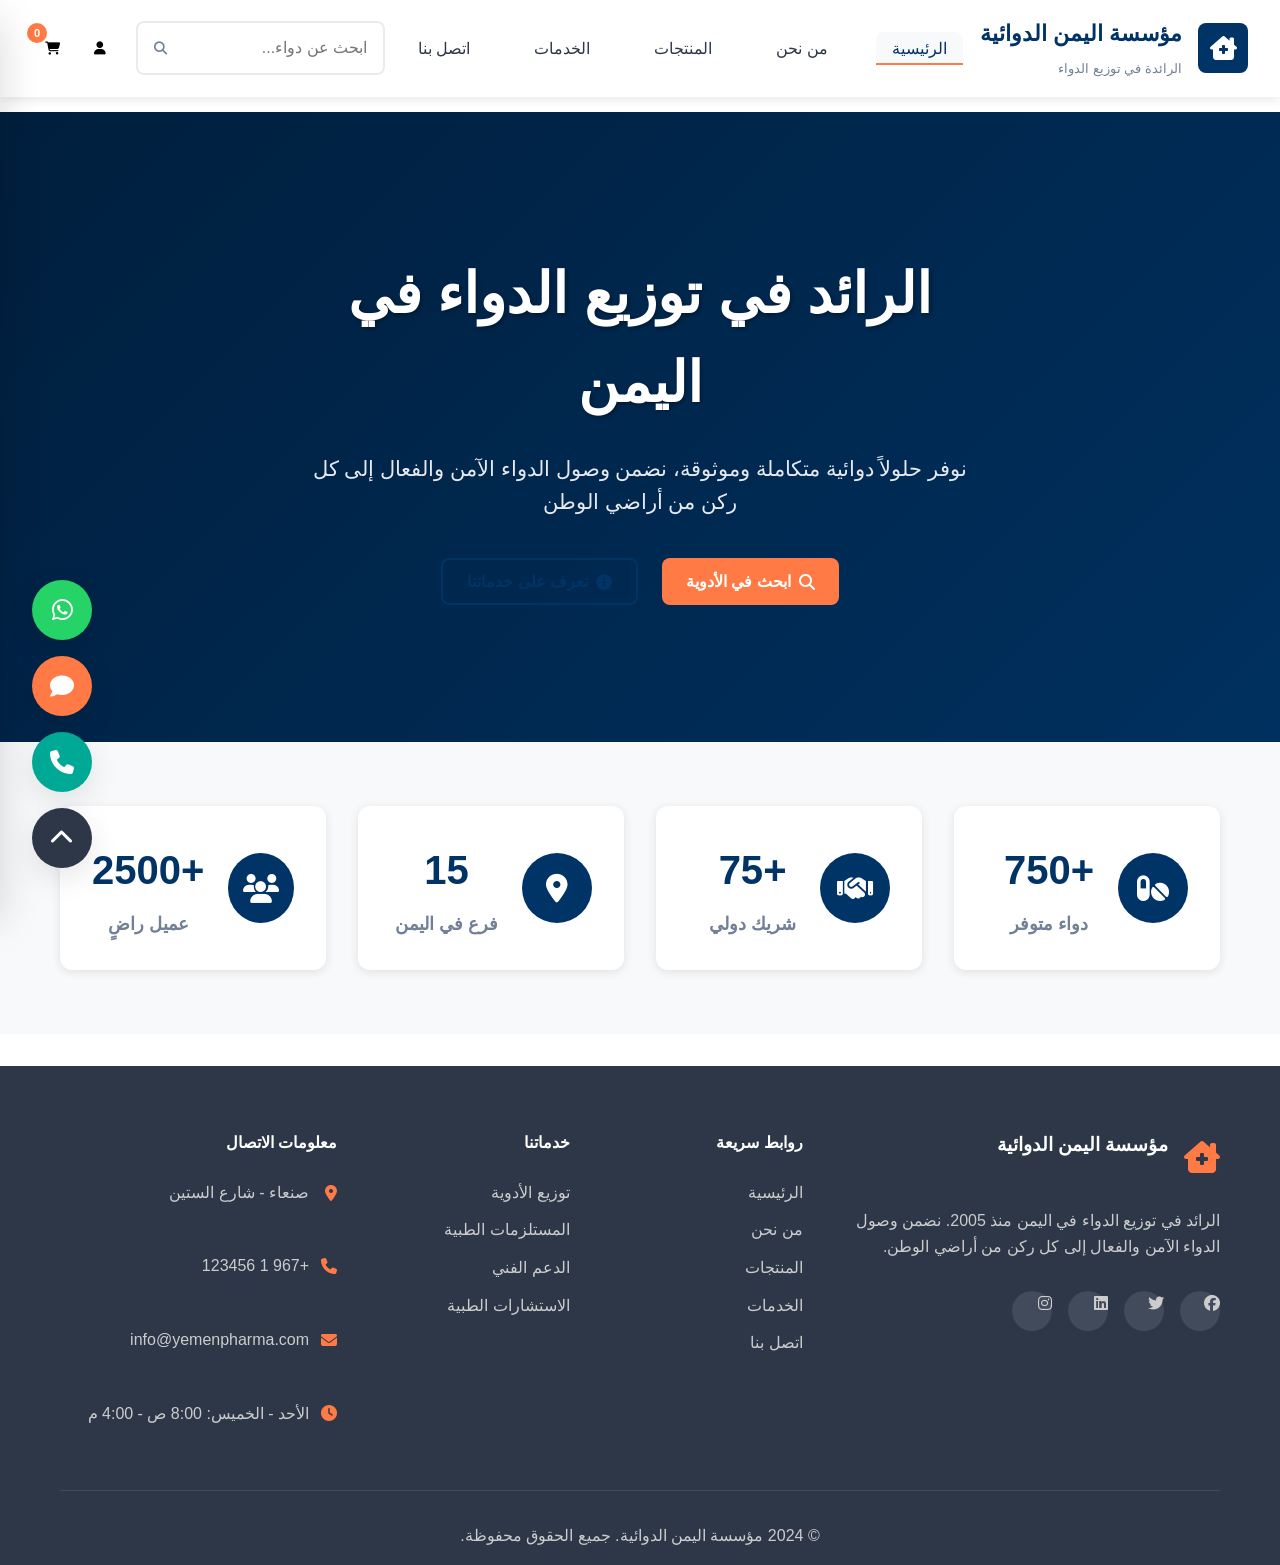
<file: index.html>
<!DOCTYPE html>
<html lang="ar" dir="rtl">
<head>
    <meta charset="UTF-8">
    <meta name="viewport" content="width=device-width, initial-scale=1.0">
    <title>مؤسسة اليمن الدوائية - الرائد في توزيع الدواء في اليمن</title>
    <meta name="description" content="مؤسسة اليمن الدوائية - توزيع الأدوية والمستلزمات الطبية في جميع أنحاء اليمن. أدوية مضمونة الجودة من شركات عالمية.">
    
    <!-- مكتبات -->
    <link rel="stylesheet" href="https://cdnjs.cloudflare.com/ajax/libs/font-awesome/6.4.0/css/all.min.css">
    <style>
        /* سيتم إضافة الأنماط هنا مؤقتاً حتى يتم تحميل CSS */
        .loading {
            position: fixed;
            top: 0;
            left: 0;
            width: 100%;
            height: 100%;
            background: white;
            display: flex;
            justify-content: center;
            align-items: center;
            z-index: 9999;
        }
    </style>
</head>
<body>
    <!-- شاشة التحميل -->
    <div class="loading" id="loading">
        <div style="text-align: center;">
            <div style="width: 60px; height: 60px; border: 4px solid #f3f3f3; border-top: 4px solid #003366; border-radius: 50%; animation: spin 1s linear infinite; margin: 0 auto 20px;"></div>
            <p>جاري تحميل مؤسسة اليمن الدوائية...</p>
        </div>
    </div>

    <!-- شريط التنقل -->
    <nav class="navbar" id="navbar">
        <div class="nav-container">
            <div class="logo">
                <div class="logo-icon">
                    <i class="fas fa-clinic-medical"></i>
                </div>
                <div class="logo-text">
                    <h1>مؤسسة اليمن الدوائية</h1>
                    <span>الرائدة في توزيع الدواء</span>
                </div>
            </div>
            
            <ul class="nav-links" id="navLinks">
                <li><a href="#home" class="nav-link active" data-section="home">الرئيسية</a></li>
                <li><a href="#about" class="nav-link" data-section="about">من نحن</a></li>
                <li><a href="#products" class="nav-link" data-section="products">المنتجات</a></li>
                <li><a href="#services" class="nav-link" data-section="services">الخدمات</a></li>
                <li><a href="#contact" class="nav-link" data-section="contact">اتصل بنا</a></li>
            </ul>

            <div class="nav-actions">
                <div class="search-box">
                    <input type="text" id="globalSearch" placeholder="ابحث عن دواء...">
                    <button class="search-btn"><i class="fas fa-search"></i></button>
                </div>
                <div class="nav-buttons">
                    <button class="nav-btn" id="userBtn">
                        <i class="fas fa-user"></i>
                    </button>
                    <button class="nav-btn cart-btn" id="cartBtn">
                        <i class="fas fa-shopping-cart"></i>
                        <span class="cart-badge" id="cartBadge">0</span>
                    </button>
                </div>
                <button class="mobile-menu" id="mobileMenu">
                    <i class="fas fa-bars"></i>
                </button>
            </div>
        </div>
    </nav>

    <!-- سلة المشتريات -->
    <div class="cart-sidebar" id="cartSidebar">
        <div class="cart-header">
            <h3><i class="fas fa-shopping-cart"></i> سلة المشتريات</h3>
            <button class="close-btn" id="closeCart">&times;</button>
        </div>
        <div class="cart-body">
            <div class="cart-items" id="cartItems">
                <!-- سيتم ملؤه بالجافاسكريبت -->
            </div>
            <div class="cart-summary">
                <div class="summary-row">
                    <span>المجموع:</span>
                    <span id="cartSubtotal">0 ريال</span>
                </div>
                <div class="summary-row">
                    <span>رسوم الشحن:</span>
                    <span id="cartShipping">0 ريال</span>
                </div>
                <div class="summary-row total">
                    <span>الإجمالي:</span>
                    <span id="cartTotal">0 ريال</span>
                </div>
                <button class="btn btn-primary checkout-btn" id="checkoutBtn">
                    <i class="fas fa-credit-card"></i> إتمام الشراء
                </button>
            </div>
        </div>
    </div>

    <!-- المحتوى الرئيسي -->
    <main class="main-content">
        <!-- قسم الرئيسية -->
        <section id="home" class="section active">
            <div class="hero">
                <div class="hero-background">
                    <div class="hero-overlay"></div>
                </div>
                <div class="hero-content">
                    <div class="container">
                        <h1 class="hero-title">الرائد في توزيع الدواء في اليمن</h1>
                        <p class="hero-description">نوفر حلولاً دوائية متكاملة وموثوقة، نضمن وصول الدواء الآمن والفعال إلى كل ركن من أراضي الوطن</p>
                        <div class="hero-actions">
                            <button class="btn btn-primary" onclick="showSection('products')">
                                <i class="fas fa-search"></i> ابحث في الأدوية
                            </button>
                            <button class="btn btn-secondary" onclick="showSection('about')">
                                <i class="fas fa-info-circle"></i> تعرف على خدماتنا
                            </button>
                        </div>
                    </div>
                </div>
            </div>

            <!-- الإحصائيات -->
            <div class="stats-section">
                <div class="container">
                    <div class="stats-grid">
                        <div class="stat-card">
                            <div class="stat-icon">
                                <i class="fas fa-pills"></i>
                            </div>
                            <div class="stat-content">
                                <h3>+750</h3>
                                <p>دواء متوفر</p>
                            </div>
                        </div>
                        <div class="stat-card">
                            <div class="stat-icon">
                                <i class="fas fa-handshake"></i>
                            </div>
                            <div class="stat-content">
                                <h3>+75</h3>
                                <p>شريك دولي</p>
                            </div>
                        </div>
                        <div class="stat-card">
                            <div class="stat-icon">
                                <i class="fas fa-map-marker-alt"></i>
                            </div>
                            <div class="stat-content">
                                <h3>15</h3>
                                <p>فرع في اليمن</p>
                            </div>
                        </div>
                        <div class="stat-card">
                            <div class="stat-icon">
                                <i class="fas fa-users"></i>
                            </div>
                            <div class="stat-content">
                                <h3>+2500</h3>
                                <p>عميل راضٍ</p>
                            </div>
                        </div>
                    </div>
                </div>
            </div>
        </section>

        <!-- قسم من نحن -->
        <section id="about" class="section">
            <div class="container">
                <h2 class="section-title">من نحن</h2>
                <div class="about-content">
                    <div class="about-text">
                        <p class="about-description">
                            مؤسسة اليمن الدوائية هي الرائدة في مجال توزيع الأدوية والمستلزمات الطبية في الجمهورية اليمنية. 
                            نعمل منذ عام 2005 على توفير أدوية مضمونة الجودة من شركات عالمية مرموقة.
                        </p>
                        <div class="features-grid">
                            <div class="feature-item">
                                <i class="fas fa-check-circle"></i>
                                <span>تراخيص معتمدة من وزارة الصحة</span>
                            </div>
                            <div class="feature-item">
                                <i class="fas fa-check-circle"></i>
                                <span>شهادات جودة عالمية (ISO 9001)</span>
                            </div>
                            <div class="feature-item">
                                <i class="fas fa-check-circle"></i>
                                <span>فريق طبي متخصص</span>
                            </div>
                            <div class="feature-item">
                                <i class="fas fa-check-circle"></i>
                                <span>نظام توزيع يغطي جميع المحافظات</span>
                            </div>
                        </div>
                    </div>
                </div>
            </div>
        </section>

        <!-- قسم المنتجات -->
        <section id="products" class="section">
            <div class="container">
                <h2 class="section-title">منتجاتنا الدوائية</h2>
                
                <!-- شريط البحث والتصفية -->
                <div class="products-controls">
                    <div class="search-container">
                        <div class="search-box">
                            <input type="text" id="productSearch" placeholder="ابحث عن دواء أو منتج...">
                            <button class="search-btn" onclick="searchProducts()">
                                <i class="fas fa-search"></i>
                            </button>
                        </div>
                    </div>
                    
                    <div class="filters-container">
                        <select id="categoryFilter" class="filter-select" onchange="filterProducts()">
                            <option value="">جميع الفئات</option>
                            <option value="مضادات حيوية">مضادات حيوية</option>
                            <option value="مسكنات">مسكنات</option>
                            <option value="مستلزمات طبية">مستلزمات طبية</option>
                            <option value="فيتامينات">فيتامينات</option>
                            <option value="أدوية مزمنة">أدوية مزمنة</option>
                        </select>
                        
                        <select id="sortFilter" class="filter-select" onchange="sortProducts()">
                            <option value="name">الترتيب بالأسم</option>
                            <option value="price">الترتيب بالسعر</option>
                            <option value="category">الترتيب بالفئة</option>
                        </select>
                    </div>
                </div>

                <!-- شبكة المنتجات -->
                <div class="products-grid" id="productsGrid">
                    <!-- سيتم ملؤه بالجافاسكريبت -->
                </div>
            </div>
        </section>

        <!-- قسم الخدمات -->
        <section id="services" class="section">
            <div class="container">
                <h2 class="section-title">خدماتنا</h2>
                <div class="services-grid">
                    <div class="service-card">
                        <div class="service-icon">
                            <i class="fas fa-truck"></i>
                        </div>
                        <h3>التوزيع واللوجستيات</h3>
                        <p>شبكة توزيع شاملة تغطي جميع محافظات اليمن بأسطول حديث ومجهز</p>
                    </div>
                    
                    <div class="service-card">
                        <div class="service-icon">
                            <i class="fas fa-headset"></i>
                        </div>
                        <h3>الدعم الفني</h3>
                        <p>فريق دعم فني متخصص للإجابة على استفسارات الصيادلة والأطباء</p>
                    </div>
                    
                    <div class="service-card">
                        <div class="service-icon">
                            <i class="fas fa-clipboard-check"></i>
                        </div>
                        <h3>ضمان الجودة</h3>
                        <p>نظام متكامل لمراقبة الجودة وفق أعلى المعايير الدولية</p>
                    </div>

                    <div class="service-card">
                        <div class="service-icon">
                            <i class="fas fa-database"></i>
                        </div>
                        <h3>تخزين البيانات</h3>
                        <p>نظام آمن لتخزين وإدارة بيانات العملاء والمنتجات</p>
                    </div>
                </div>
            </div>
        </section>

        <!-- قسم اتصل بنا -->
        <section id="contact" class="section">
            <div class="container">
                <h2 class="section-title">اتصل بنا</h2>
                <div class="contact-content">
                    <div class="contact-info">
                        <div class="contact-item">
                            <div class="contact-icon">
                                <i class="fas fa-map-marker-alt"></i>
                            </div>
                            <div class="contact-details">
                                <h3>العنوان</h3>
                                <p>صنعاء - شارع الستين - مبنى مؤسسة اليمن الدوائية</p>
                            </div>
                        </div>
                        
                        <div class="contact-item">
                            <div class="contact-icon">
                                <i class="fas fa-phone"></i>
                            </div>
                            <div class="contact-details">
                                <h3>الهاتف</h3>
                                <p>+967 1 123456</p>
                            </div>
                        </div>
                        
                        <div class="contact-item">
                            <div class="contact-icon">
                                <i class="fas fa-envelope"></i>
                            </div>
                            <div class="contact-details">
                                <h3>البريد الإلكتروني</h3>
                                <p>info@yemenpharma.com</p>
                            </div>
                        </div>
                        
                        <div class="contact-item">
                            <div class="contact-icon">
                                <i class="fas fa-clock"></i>
                            </div>
                            <div class="contact-details">
                                <h3>ساعات العمل</h3>
                                <p>الأحد - الخميس: 8:00 ص - 4:00 م</p>
                            </div>
                        </div>
                    </div>
                    
                    <form class="contact-form" id="contactForm">
                        <h3>أرسل رسالة</h3>
                        <div class="form-group">
                            <input type="text" placeholder="الاسم الكامل" required>
                        </div>
                        <div class="form-group">
                            <input type="email" placeholder="البريد الإلكتروني" required>
                        </div>
                        <div class="form-group">
                            <input type="text" placeholder="الموضوع" required>
                        </div>
                        <div class="form-group">
                            <textarea placeholder="نص الرسالة" rows="5" required></textarea>
                        </div>
                        <button type="submit" class="btn btn-primary">
                            <i class="fas fa-paper-plane"></i> إرسال الرسالة
                        </button>
                    </form>
                </div>
            </div>
        </section>
    </main>

    <!-- التذييل -->
    <footer class="footer">
        <div class="container">
            <div class="footer-content">
                <div class="footer-section">
                    <div class="footer-logo">
                        <i class="fas fa-clinic-medical"></i>
                        <h3>مؤسسة اليمن الدوائية</h3>
                    </div>
                    <p class="footer-description">
                        الرائد في توزيع الدواء في اليمن منذ 2005. نضمن وصول الدواء الآمن والفعال إلى كل ركن من أراضي الوطن.
                    </p>
                    <div class="social-links">
                        <a href="#"><i class="fab fa-facebook"></i></a>
                        <a href="#"><i class="fab fa-twitter"></i></a>
                        <a href="#"><i class="fab fa-linkedin"></i></a>
                        <a href="#"><i class="fab fa-instagram"></i></a>
                    </div>
                </div>
                
                <div class="footer-section">
                    <h4>روابط سريعة</h4>
                    <a href="#home" onclick="showSection('home')">الرئيسية</a>
                    <a href="#about" onclick="showSection('about')">من نحن</a>
                    <a href="#products" onclick="showSection('products')">المنتجات</a>
                    <a href="#services" onclick="showSection('services')">الخدمات</a>
                    <a href="#contact" onclick="showSection('contact')">اتصل بنا</a>
                </div>
                
                <div class="footer-section">
                    <h4>خدماتنا</h4>
                    <a href="#products">توزيع الأدوية</a>
                    <a href="#services">المستلزمات الطبية</a>
                    <a href="#services">الدعم الفني</a>
                    <a href="#services">الاستشارات الطبية</a>
                </div>
                
                <div class="footer-section">
                    <h4>معلومات الاتصال</h4>
                    <div class="contact-info">
                        <p><i class="fas fa-map-marker-alt"></i> صنعاء - شارع الستين</p>
                        <p><i class="fas fa-phone"></i> +967 1 123456</p>
                        <p><i class="fas fa-envelope"></i> info@yemenpharma.com</p>
                        <p><i class="fas fa-clock"></i> الأحد - الخميس: 8:00 ص - 4:00 م</p>
                    </div>
                </div>
            </div>
            
            <div class="footer-bottom">
                <p>&copy; 2024 مؤسسة اليمن الدوائية. جميع الحقوق محفوظة.</p>
            </div>
        </div>
    </footer>

    <!-- النماذج المنبثقة -->
    <div class="modal" id="loginModal">
        <div class="modal-content">
            <button class="close-btn" onclick="closeModal('loginModal')">&times;</button>
            <h2>تسجيل الدخول</h2>
            <form id="loginForm">
                <div class="form-group">
                    <input type="email" placeholder="البريد الإلكتروني" required>
                </div>
                <div class="form-group">
                    <input type="password" placeholder="كلمة المرور" required>
                </div>
                <button type="submit" class="btn btn-primary">تسجيل الدخول</button>
            </form>
            <p class="modal-footer">ليس لديك حساب؟ <a href="#" onclick="showRegister()">إنشاء حساب</a></p>
        </div>
    </div>

    <div class="modal" id="registerModal">
        <div class="modal-content">
            <button class="close-btn" onclick="closeModal('registerModal')">&times;</button>
            <h2>إنشاء حساب جديد</h2>
            <form id="registerForm">
                <div class="form-group">
                    <input type="text" placeholder="الاسم الكامل" required>
                </div>
                <div class="form-group">
                    <input type="email" placeholder="البريد الإلكتروني" required>
                </div>
                <div class="form-group">
                    <input type="tel" placeholder="رقم الهاتف" required>
                </div>
                <div class="form-group">
                    <input type="password" placeholder="كلمة المرور" required>
                </div>
                <button type="submit" class="btn btn-primary">إنشاء حساب</button>
            </form>
            <p class="modal-footer">لديك حساب؟ <a href="#" onclick="showLogin()">تسجيل الدخول</a></p>
        </div>
    </div>

    <!-- الأزرار العائمة -->
    <div class="floating-buttons">
        <button class="floating-btn whatsapp-btn" onclick="openWhatsApp()">
            <i class="fab fa-whatsapp"></i>
        </button>
        <button class="floating-btn chat-btn" onclick="openChat()">
            <i class="fas fa-comment"></i>
        </button>
        <button class="floating-btn phone-btn" onclick="callUs()">
            <i class="fas fa-phone"></i>
        </button>
        <button class="floating-btn scroll-top" onclick="scrollToTop()">
            <i class="fas fa-chevron-up"></i>
        </button>
    </div>

    <!-- ربط ملفات الموقع -->
    <link rel="stylesheet" href="style.css">
    <script src="script.js"></script>
</body>
</html>
</file>
<file: style.css>
/* المتغيرات */
:root {
    --primary-blue: #003366;
    --secondary-blue: #00509E;
    --accent-green: #00A896;
    --accent-orange: #FF7A45;
    --pure-white: #FFFFFF;
    --light-gray: #f8f9fa;
    --medium-gray: #e9ecef;
    --dark-gray: #333333;
    --text-dark: #2d3748;
    --text-light: #718096;
    --success: #28a745;
    --warning: #ffc107;
    --danger: #dc3545;
    --info: #17a2b8;
    
    --shadow: 0 2px 10px rgba(0,0,0,0.1);
    --shadow-lg: 0 10px 30px rgba(0,0,0,0.1);
    --shadow-xl: 0 20px 40px rgba(0,0,0,0.15);
    
    --border-radius: 8px;
    --border-radius-lg: 12px;
    --border-radius-xl: 16px;
    
    --transition: all 0.3s ease;
    --transition-slow: all 0.5s ease;
}

/* الأساسيات */
* {
    margin: 0;
    padding: 0;
    box-sizing: border-box;
}

html {
    scroll-behavior: smooth;
}

body {
    font-family: 'Segoe UI', Tahoma, Geneva, Verdana, sans-serif;
    line-height: 1.6;
    color: var(--text-dark);
    background: var(--pure-white);
    direction: rtl;
    overflow-x: hidden;
}

.container {
    max-width: 1200px;
    margin: 0 auto;
    padding: 0 20px;
}

/* شاشة التحميل */
.loading {
    position: fixed;
    top: 0;
    left: 0;
    width: 100%;
    height: 100%;
    background: white;
    display: flex;
    justify-content: center;
    align-items: center;
    z-index: 9999;
    transition: var(--transition-slow);
}

.loading.hidden {
    opacity: 0;
    visibility: hidden;
}

@keyframes spin {
    0% { transform: rotate(0deg); }
    100% { transform: rotate(360deg); }
}

/* شريط التنقل */
.navbar {
    background: var(--pure-white);
    box-shadow: var(--shadow);
    position: fixed;
    top: 0;
    width: 100%;
    z-index: 1000;
    transition: var(--transition);
}

.navbar.scrolled {
    box-shadow: var(--shadow-lg);
}

.nav-container {
    display: flex;
    justify-content: space-between;
    align-items: center;
    padding: 1rem 2rem;
    max-width: 1400px;
    margin: 0 auto;
}

.logo {
    display: flex;
    align-items: center;
    gap: 1rem;
}

.logo-icon {
    width: 50px;
    height: 50px;
    background: var(--primary-blue);
    color: white;
    border-radius: var(--border-radius);
    display: flex;
    align-items: center;
    justify-content: center;
    font-size: 1.5rem;
}

.logo-text h1 {
    font-size: 1.4rem;
    color: var(--primary-blue);
    margin-bottom: 0.2rem;
}

.logo-text span {
    font-size: 0.8rem;
    color: var(--text-light);
}

.nav-links {
    display: flex;
    list-style: none;
    gap: 2rem;
}

.nav-link {
    text-decoration: none;
    color: var(--text-dark);
    font-weight: 500;
    transition: var(--transition);
    padding: 0.5rem 1rem;
    border-radius: var(--border-radius);
    position: relative;
}

.nav-link:hover,
.nav-link.active {
    color: var(--primary-blue);
    background: var(--light-gray);
}

.nav-link::after {
    content: '';
    position: absolute;
    bottom: 0;
    right: 0;
    width: 0;
    height: 2px;
    background: var(--accent-orange);
    transition: var(--transition);
}

.nav-link.active::after {
    width: 100%;
}

.nav-actions {
    display: flex;
    align-items: center;
    gap: 1rem;
}

.search-box {
    display: flex;
    background: var(--light-gray);
    border-radius: 25px;
    overflow: hidden;
    border: 2px solid transparent;
    transition: var(--transition);
}

.search-box:focus-within {
    border-color: var(--primary-blue);
}

.search-box input {
    border: none;
    background: none;
    padding: 0.5rem 1rem;
    width: 200px;
    outline: none;
    font-size: 0.9rem;
}

.search-btn {
    background: none;
    border: none;
    padding: 0.5rem 1rem;
    cursor: pointer;
    color: var(--text-light);
    transition: var(--transition);
}

.search-btn:hover {
    color: var(--primary-blue);
}

.nav-buttons {
    display: flex;
    gap: 0.5rem;
}

.nav-btn {
    background: none;
    border: none;
    padding: 0.5rem;
    border-radius: 50%;
    cursor: pointer;
    position: relative;
    transition: var(--transition);
    width: 40px;
    height: 40px;
    display: flex;
    align-items: center;
    justify-content: center;
}

.nav-btn:hover {
    background: var(--light-gray);
}

.cart-badge {
    position: absolute;
    top: -5px;
    left: -5px;
    background: var(--accent-orange);
    color: var(--pure-white);
    border-radius: 50%;
    width: 20px;
    height: 20px;
    font-size: 0.7rem;
    display: flex;
    align-items: center;
    justify-content: center;
    font-weight: 600;
}

.mobile-menu {
    display: none;
    background: none;
    border: none;
    font-size: 1.5rem;
    cursor: pointer;
    padding: 0.5rem;
    color: var(--primary-blue);
}

/* الأزرار */
.btn {
    display: inline-flex;
    align-items: center;
    gap: 0.5rem;
    padding: 0.75rem 1.5rem;
    border: none;
    border-radius: var(--border-radius);
    font-weight: 600;
    cursor: pointer;
    transition: var(--transition);
    text-decoration: none;
    font-size: 1rem;
    text-align: center;
    justify-content: center;
}

.btn-primary {
    background: var(--accent-orange);
    color: var(--pure-white);
}

.btn-primary:hover {
    background: #e56930;
    transform: translateY(-2px);
    box-shadow: var(--shadow);
}

.btn-secondary {
    background: transparent;
    color: var(--primary-blue);
    border: 2px solid var(--primary-blue);
}

.btn-secondary:hover {
    background: var(--primary-blue);
    color: var(--pure-white);
    transform: translateY(-2px);
}

.btn-outline {
    background: transparent;
    color: var(--primary-blue);
    border: 2px solid var(--primary-blue);
}

.btn-outline:hover {
    background: var(--primary-blue);
    color: var(--pure-white);
}

/* المحتوى الرئيسي */
.main-content {
    margin-top: 80px;
}

.section {
    display: none;
    min-height: 100vh;
    padding: 2rem 0;
}

.section.active {
    display: block;
}

.section-title {
    text-align: center;
    font-size: 2.5rem;
    color: var(--primary-blue);
    margin-bottom: 3rem;
    position: relative;
}

.section-title::after {
    content: '';
    position: absolute;
    bottom: -10px;
    right: 50%;
    transform: translateX(50%);
    width: 80px;
    height: 4px;
    background: var(--accent-orange);
    border-radius: 2px;
}

/* الهيرو */
.hero {
    position: relative;
    height: 70vh;
    display: flex;
    align-items: center;
    justify-content: center;
    color: white;
    text-align: center;
    overflow: hidden;
}

.hero-background {
    position: absolute;
    top: 0;
    left: 0;
    width: 100%;
    height: 100%;
    background: linear-gradient(135deg, var(--primary-blue) 0%, var(--secondary-blue) 100%);
}

.hero-overlay {
    position: absolute;
    top: 0;
    left: 0;
    width: 100%;
    height: 100%;
    background: rgba(0, 0, 0, 0.4);
}

.hero-content {
    position: relative;
    z-index: 2;
    max-width: 800px;
    padding: 0 2rem;
}

.hero-title {
    font-size: 3.5rem;
    margin-bottom: 1.5rem;
    text-shadow: 2px 2px 4px rgba(0,0,0,0.3);
}

.hero-description {
    font-size: 1.3rem;
    margin-bottom: 2.5rem;
    opacity: 0.9;
    line-height: 1.6;
}

.hero-actions {
    display: flex;
    gap: 1.5rem;
    justify-content: center;
    flex-wrap: wrap;
}

/* الإحصائيات */
.stats-section {
    background: var(--light-gray);
    padding: 4rem 0;
}

.stats-grid {
    display: grid;
    grid-template-columns: repeat(auto-fit, minmax(250px, 1fr));
    gap: 2rem;
}

.stat-card {
    background: white;
    padding: 2rem;
    border-radius: var(--border-radius-lg);
    text-align: center;
    box-shadow: var(--shadow);
    transition: var(--transition);
    display: flex;
    align-items: center;
    gap: 1.5rem;
}

.stat-card:hover {
    transform: translateY(-5px);
    box-shadow: var(--shadow-lg);
}

.stat-icon {
    width: 70px;
    height: 70px;
    background: var(--primary-blue);
    color: white;
    border-radius: 50%;
    display: flex;
    align-items: center;
    justify-content: center;
    font-size: 1.8rem;
}

.stat-content h3 {
    font-size: 2.5rem;
    color: var(--primary-blue);
    margin-bottom: 0.5rem;
}

.stat-content p {
    color: var(--text-light);
    font-weight: 600;
    font-size: 1.1rem;
}

/* قسم من نحن */
.about-content {
    max-width: 800px;
    margin: 0 auto;
}

.about-description {
    font-size: 1.2rem;
    line-height: 1.8;
    margin-bottom: 3rem;
    text-align: center;
    color: var(--text-dark);
}

.features-grid {
    display: grid;
    grid-template-columns: repeat(auto-fit, minmax(300px, 1fr));
    gap: 1.5rem;
}

.feature-item {
    display: flex;
    align-items: center;
    gap: 1rem;
    padding: 1.5rem;
    background: var(--light-gray);
    border-radius: var(--border-radius);
    transition: var(--transition);
}

.feature-item:hover {
    background: var(--medium-gray);
    transform: translateX(-5px);
}

.feature-item i {
    color: var(--accent-green);
    font-size: 1.5rem;
}

.feature-item span {
    font-weight: 500;
    color: var(--text-dark);
}

/* قسم المنتجات */
.products-controls {
    display: flex;
    justify-content: space-between;
    align-items: center;
    margin-bottom: 3rem;
    gap: 2rem;
    flex-wrap: wrap;
}

.search-container {
    flex: 1;
    max-width: 400px;
}

.search-box {
    display: flex;
    background: white;
    border: 2px solid var(--medium-gray);
    border-radius: var(--border-radius);
    overflow: hidden;
    transition: var(--transition);
}

.search-box:focus-within {
    border-color: var(--primary-blue);
    box-shadow: 0 0 0 3px rgba(0, 51, 102, 0.1);
}

.search-box input {
    flex: 1;
    border: none;
    padding: 1rem;
    outline: none;
    font-size: 1rem;
}

.filters-container {
    display: flex;
    gap: 1rem;
    flex-wrap: wrap;
}

.filter-select {
    padding: 1rem;
    border: 2px solid var(--medium-gray);
    border-radius: var(--border-radius);
    background: white;
    font-size: 1rem;
    min-width: 150px;
    cursor: pointer;
    transition: var(--transition);
}

.filter-select:focus {
    outline: none;
    border-color: var(--primary-blue);
}

.products-grid {
    display: grid;
    grid-template-columns: repeat(auto-fill, minmax(300px, 1fr));
    gap: 2rem;
}

.product-card {
    background: white;
    border-radius: var(--border-radius-lg);
    overflow: hidden;
    box-shadow: var(--shadow);
    transition: var(--transition);
    position: relative;
}

.product-card:hover {
    transform: translateY(-5px);
    box-shadow: var(--shadow-lg);
}

.product-image {
    height: 200px;
    background: var(--light-gray);
    display: flex;
    align-items: center;
    justify-content: center;
    color: var(--text-light);
    position: relative;
    overflow: hidden;
}

.product-image i {
    font-size: 4rem;
    opacity: 0.7;
}

.product-badge {
    position: absolute;
    top: 1rem;
    right: 1rem;
    background: var(--accent-orange);
    color: white;
    padding: 0.5rem 1rem;
    border-radius: 20px;
    font-size: 0.8rem;
    font-weight: 600;
    z-index: 2;
}

.product-content {
    padding: 1.5rem;
}

.product-category {
    color: var(--accent-green);
    font-size: 0.9rem;
    margin-bottom: 0.5rem;
    font-weight: 600;
}

.product-name {
    font-size: 1.3rem;
    margin-bottom: 0.5rem;
    color: var(--text-dark);
}

.product-description {
    color: var(--text-light);
    margin-bottom: 1rem;
    line-height: 1.5;
    font-size: 0.9rem;
}

.product-price {
    font-size: 1.5rem;
    font-weight: 700;
    color: var(--primary-blue);
    margin-bottom: 1rem;
}

.product-actions {
    display: flex;
    gap: 0.5rem;
}

/* قسم الخدمات */
.services-grid {
    display: grid;
    grid-template-columns: repeat(auto-fit, minmax(280px, 1fr));
    gap: 2rem;
}

.service-card {
    background: white;
    padding: 2.5rem 2rem;
    border-radius: var(--border-radius-lg);
    text-align: center;
    box-shadow: var(--shadow);
    transition: var(--transition);
    border-top: 4px solid var(--accent-orange);
}

.service-card:hover {
    transform: translateY(-5px);
    box-shadow: var(--shadow-lg);
}

.service-icon {
    font-size: 3rem;
    color: var(--primary-blue);
    margin-bottom: 1.5rem;
}

.service-card h3 {
    margin-bottom: 1rem;
    color: var(--text-dark);
    font-size: 1.4rem;
}

.service-card p {
    color: var(--text-light);
    line-height: 1.6;
}

/* قسم اتصل بنا */
.contact-content {
    display: grid;
    grid-template-columns: 1fr 1fr;
    gap: 3rem;
    max-width: 1000px;
    margin: 0 auto;
}

.contact-info {
    display: flex;
    flex-direction: column;
    gap: 2rem;
}

.contact-item {
    display: flex;
    align-items: flex-start;
    gap: 1.5rem;
    padding: 1.5rem;
    background: var(--light-gray);
    border-radius: var(--border-radius);
    transition: var(--transition);
}

.contact-item:hover {
    background: var(--medium-gray);
    transform: translateX(-5px);
}

.contact-icon {
    width: 50px;
    height: 50px;
    background: var(--primary-blue);
    color: white;
    border-radius: 50%;
    display: flex;
    align-items: center;
    justify-content: center;
    font-size: 1.2rem;
    flex-shrink: 0;
}

.contact-details h3 {
    margin-bottom: 0.5rem;
    color: var(--text-dark);
}

.contact-details p {
    color: var(--text-light);
    line-height: 1.5;
}

.contact-form {
    background: white;
    padding: 2.5rem;
    border-radius: var(--border-radius-lg);
    box-shadow: var(--shadow);
}

.contact-form h3 {
    margin-bottom: 2rem;
    color: var(--primary-blue);
    text-align: center;
    font-size: 1.5rem;
}

.form-group {
    margin-bottom: 1.5rem;
}

.form-group input,
.form-group textarea {
    width: 100%;
    padding: 1rem;
    border: 2px solid var(--medium-gray);
    border-radius: var(--border-radius);
    font-size: 1rem;
    transition: var(--transition);
    font-family: inherit;
}

.form-group input:focus,
.form-group textarea:focus {
    outline: none;
    border-color: var(--primary-blue);
    box-shadow: 0 0 0 3px rgba(0, 51, 102, 0.1);
}

.form-group textarea {
    resize: vertical;
    min-height: 120px;
}

/* التذييل */
.footer {
    background: var(--text-dark);
    color: white;
    padding: 4rem 0 1rem;
}

.footer-content {
    display: grid;
    grid-template-columns: 2fr 1fr 1fr 1.5fr;
    gap: 3rem;
    margin-bottom: 3rem;
}

.footer-section h3,
.footer-section h4 {
    margin-bottom: 1.5rem;
    color: white;
}

.footer-logo {
    display: flex;
    align-items: center;
    gap: 1rem;
    margin-bottom: 1.5rem;
}

.footer-logo i {
    font-size: 2rem;
    color: var(--accent-orange);
}

.footer-description {
    color: #ccc;
    line-height: 1.6;
    margin-bottom: 2rem;
}

.social-links {
    display: flex;
    gap: 1rem;
}

.social-links a {
    width: 40px;
    height: 40px;
    background: rgba(255,255,255,0.1);
    border-radius: 50%;
    display: flex;
    align-items: center;
    justify-content: center;
    color: white;
    text-decoration: none;
    transition: var(--transition);
}

.social-links a:hover {
    background: var(--accent-orange);
    transform: translateY(-3px);
}

.footer-section a {
    color: #ccc;
    text-decoration: none;
    display: block;
    margin-bottom: 0.75rem;
    transition: var(--transition);
}

.footer-section a:hover {
    color: white;
    padding-right: 5px;
}

.contact-info p {
    display: flex;
    align-items: center;
    gap: 0.5rem;
    margin-bottom: 1rem;
    color: #ccc;
}

.contact-info i {
    color: var(--accent-orange);
    width: 20px;
}

.footer-bottom {
    text-align: center;
    padding-top: 2rem;
    border-top: 1px solid rgba(255,255,255,0.1);
    color: #ccc;
}

/* سلة المشتريات */
.cart-sidebar {
    position: fixed;
    top: 0;
    left: -400px;
    width: 400px;
    height: 100vh;
    background: white;
    box-shadow: var(--shadow-xl);
    z-index: 2000;
    transition: var(--transition);
    display: flex;
    flex-direction: column;
}

.cart-sidebar.active {
    left: 0;
}

.cart-header {
    padding: 1.5rem;
    border-bottom: 1px solid var(--medium-gray);
    display: flex;
    justify-content: space-between;
    align-items: center;
}

.cart-header h3 {
    color: var(--text-dark);
    display: flex;
    align-items: center;
    gap: 0.5rem;
}

.close-btn {
    background: none;
    border: none;
    font-size: 1.5rem;
    cursor: pointer;
    color: var(--text-light);
    transition: var(--transition);
    width: 40px;
    height: 40px;
    display: flex;
    align-items: center;
    justify-content: center;
    border-radius: 50%;
}

.close-btn:hover {
    background: var(--light-gray);
    color: var(--text-dark);
}

.cart-body {
    flex: 1;
    display: flex;
    flex-direction: column;
}

.cart-items {
    flex: 1;
    padding: 1rem;
    overflow-y: auto;
}

.cart-item {
    display: flex;
    gap: 1rem;
    padding: 1rem;
    border-bottom: 1px solid var(--medium-gray);
    background: white;
    border-radius: var(--border-radius);
    margin-bottom: 0.5rem;
}

.cart-item:last-child {
    border-bottom: none;
    margin-bottom: 0;
}

.cart-item-image {
    width: 80px;
    height: 80px;
    background: var(--light-gray);
    border-radius: var(--border-radius);
    display: flex;
    align-items: center;
    justify-content: center;
    color: var(--text-light);
    flex-shrink: 0;
}

.cart-item-image i {
    font-size: 2rem;
}

.cart-item-details {
    flex: 1;
}

.cart-item-name {
    font-weight: 600;
    margin-bottom: 0.5rem;
    color: var(--text-dark);
}

.cart-item-price {
    color: var(--primary-blue);
    font-weight: 600;
    margin-bottom: 0.5rem;
}

.cart-item-actions {
    display: flex;
    align-items: center;
    gap: 0.5rem;
}

.quantity-btn {
    width: 30px;
    height: 30px;
    border: 1px solid var(--medium-gray);
    background: white;
    border-radius: 50%;
    display: flex;
    align-items: center;
    justify-content: center;
    cursor: pointer;
    transition: var(--transition);
}

.quantity-btn:hover {
    background: var(--light-gray);
}

.quantity {
    margin: 0 0.5rem;
    font-weight: 600;
    min-width: 20px;
    text-align: center;
}

.remove-btn {
    background: none;
    border: none;
    color: var(--danger);
    cursor: pointer;
    padding: 0.5rem;
    transition: var(--transition);
    border-radius: 50%;
}

.remove-btn:hover {
    background: var(--light-gray);
}

.cart-summary {
    padding: 1.5rem;
    border-top: 1px solid var(--medium-gray);
    background: var(--light-gray);
}

.summary-row {
    display: flex;
    justify-content: space-between;
    margin-bottom: 1rem;
    color: var(--text-dark);
}

.summary-row.total {
    font-weight: 700;
    font-size: 1.2rem;
    color: var(--primary-blue);
    border-top: 1px solid var(--medium-gray);
    padding-top: 1rem;
    margin-top: 1rem;
}

.checkout-btn {
    width: 100%;
    margin-top: 1rem;
    padding: 1rem;
    font-size: 1.1rem;
}

/* النماذج المنبثقة */
.modal {
    display: none;
    position: fixed;
    top: 0;
    left: 0;
    width: 100%;
    height: 100%;
    background: rgba(0,0,0,0.5);
    z-index: 3000;
    justify-content: center;
    align-items: center;
    padding: 1rem;
}

.modal.active {
    display: flex;
}

.modal-content {
    background: white;
    padding: 2rem;
    border-radius: var(--border-radius-lg);
    width: 100%;
    max-width: 400px;
    position: relative;
    box-shadow: var(--shadow-xl);
}

.modal-content h2 {
    text-align: center;
    color: var(--primary-blue);
    margin-bottom: 2rem;
}

.modal-footer {
    text-align: center;
    margin-top: 1.5rem;
    padding-top: 1.5rem;
    border-top: 1px solid var(--medium-gray);
    color: var(--text-light);
}

.modal-footer a {
    color: var(--primary-blue);
    text-decoration: none;
    font-weight: 600;
    transition: var(--transition);
}

.modal-footer a:hover {
    color: var(--secondary-blue);
}

/* الأزرار العائمة */
.floating-buttons {
    position: fixed;
    bottom: 2rem;
    left: 2rem;
    display: flex;
    flex-direction: column;
    gap: 1rem;
    z-index: 1000;
}

.floating-btn {
    width: 60px;
    height: 60px;
    border-radius: 50%;
    border: none;
    background: var(--primary-blue);
    color: var(--pure-white);
    font-size: 1.5rem;
    cursor: pointer;
    box-shadow: var(--shadow-lg);
    transition: var(--transition);
    display: flex;
    align-items: center;
    justify-content: center;
}

.floating-btn:hover {
    transform: scale(1.1);
    box-shadow: var(--shadow-xl);
}

.whatsapp-btn {
    background: #25D366;
}

.chat-btn {
    background: var(--accent-orange);
}

.phone-btn {
    background: var(--accent-green);
}

.scroll-top {
    background: var(--text-dark);
}

/* التجاوب مع الهواتف */
@media (max-width: 1024px) {
    .footer-content {
        grid-template-columns: 1fr 1fr;
        gap: 2rem;
    }
}

@media (max-width: 768px) {
    .nav-links {
        display: none;
        position: absolute;
        top: 100%;
        right: 0;
        background: white;
        width: 100%;
        box-shadow: var(--shadow-lg);
        flex-direction: column;
        padding: 1rem;
    }
    
    .nav-links.active {
        display: flex;
    }
    
    .mobile-menu {
        display: block;
    }
    
    .nav-container {
        padding: 1rem;
    }
    
    .search-box input {
        width: 150px;
    }
    
    .hero-title {
        font-size: 2.5rem;
    }
    
    .hero-description {
        font-size: 1.1rem;
    }
    
    .hero-actions {
        flex-direction: column;
        align-items: center;
    }
    
    .stats-grid {
        grid-template-columns: repeat(2, 1fr);
    }
    
    .products-controls {
        flex-direction: column;
        align-items: stretch;
    }
    
    .search-container {
        max-width: none;
    }
    
    .contact-content {
        grid-template-columns: 1fr;
    }
    
    .footer-content {
        grid-template-columns: 1fr;
    }
    
    .cart-sidebar {
        width: 100%;
        left: -100%;
    }
    
    .floating-buttons {
        bottom: 1rem;
        left: 1rem;
    }
    
    .floating-btn {
        width: 50px;
        height: 50px;
        font-size: 1.2rem;
    }
}

@media (max-width: 480px) {
    .container {
        padding: 0 15px;
    }
    
    .section-title {
        font-size: 2rem;
    }
    
    .stats-grid {
        grid-template-columns: 1fr;
    }
    
    .products-grid {
        grid-template-columns: 1fr;
    }
    
    .services-grid {
        grid-template-columns: 1fr;
    }
    
    .hero-title {
        font-size: 2rem;
    }
    
    .stat-card {
        flex-direction: column;
        text-align: center;
    }
}

/* تأثيرات خاصة */
@keyframes fadeInUp {
    from {
        opacity: 0;
        transform: translateY(30px);
    }
    to {
        opacity: 1;
        transform: translateY(0);
    }
}

.fade-in {
    animation: fadeInUp 0.6s ease-out;
}

/* شريط التمرير المخصص */
::-webkit-scrollbar {
    width: 8px;
}

::-webkit-scrollbar-track {
    background: var(--light-gray);
}

::-webkit-scrollbar-thumb {
    background: var(--primary-blue);
    border-radius: 4px;
}

::-webkit-scrollbar-thumb:hover {
    background: var(--secondary-blue);
}
</file>
